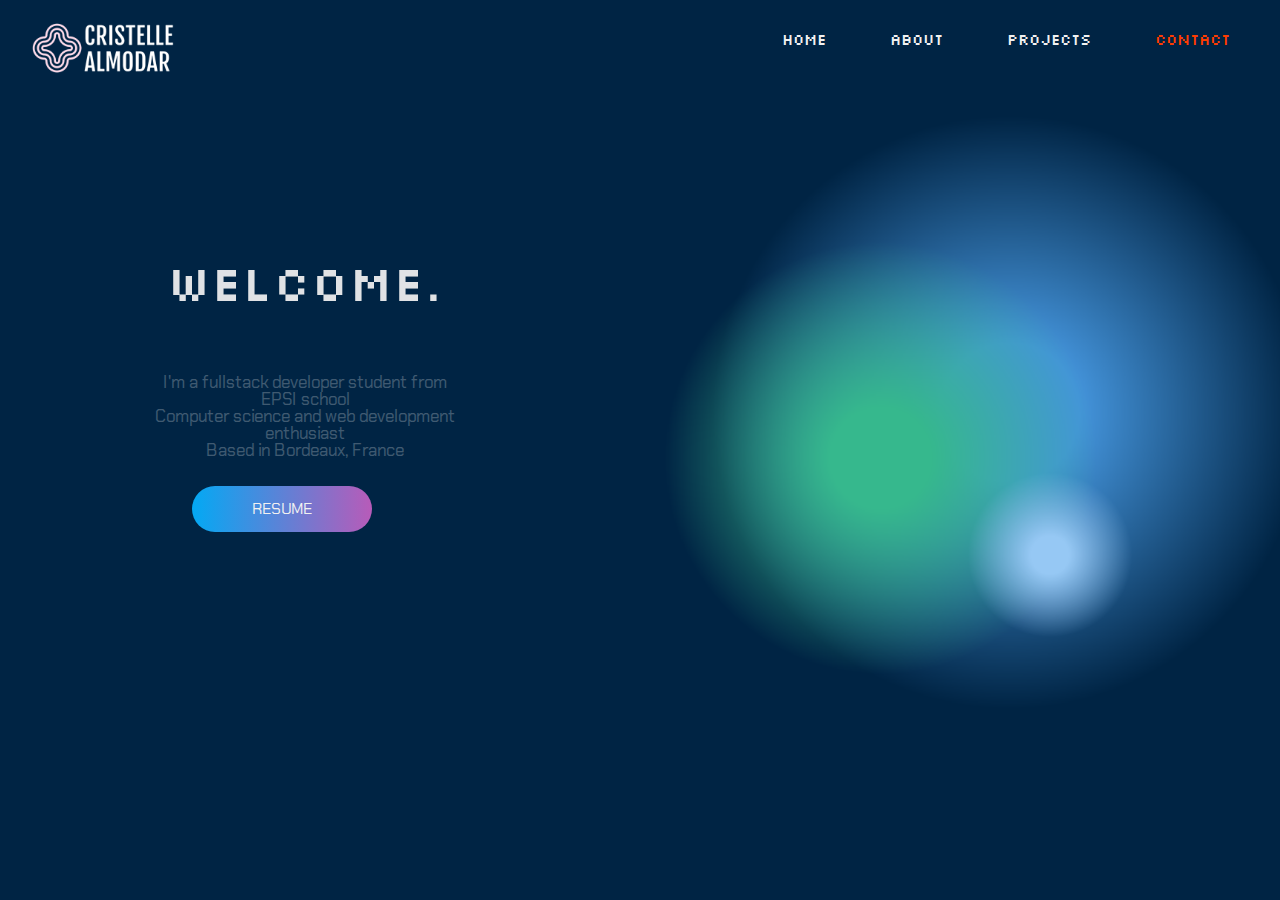
<file: index.html>
<!DOCTYPE html>
<html lang="fr">
<head>
    <meta charset="UTF-8">
    <meta http-equiv="X-UA-Compatible" content="IE=edge">
    <meta name="viewport" content="width=device-width, initial-scale=1.0">
    <title>Portfolio Cristelle Almodar</title>
    <link rel="preconnect" href="https://fonts.googleapis.com">
    <link rel="preconnect" href="https://fonts.gstatic.com" crossorigin>
    <link href="https://fonts.googleapis.com/css2?family=Alexandria:wght@100;200;300;400;600;800&family=Chakra+Petch:wght@300;400&family=Silkscreen&display=swap" rel="stylesheet">
    <link rel="stylesheet" href="style.css">
</head>
<body id="index">

    <!-- Menu -->

    <nav class="navbar">
      <img class="logo" src="ressources/logo-CA-rose.png" alt="logo site"> 
        <div class="nav-links">
          <ul>
              <li><a href="index.html">Home</a></li>
              <li><a href="about.html">About</a></li>
              <li><a href="projects.html">Projects</a></li>
              <li><a href="contact.html" class="active">Contact</a></li>
          </ul>
        </div>
      <img src="ressources/menu-hamburger-blanc.png" alt="hamburger menu" class="hamburger-menu">
    </nav>
    
    <!-- Home -->
    
    <div class="content">
      
      <div class="text-content">
        <h1>
          Welcome. 
        </h1>
        <h2>
          I'm a fullstack developer student from EPSI school
          <br>
          Computer science and web development enthusiast
          <br>
          Based in Bordeaux, France
        </h2>

        <div class="content-btn">
            <a class="btn" href="ressources/CV-CA.pdf" target="_blank">
              Resume
            </a> 
        </div>
      </div>

         <div class="index-img">
            <img class="img-computer" src="ressources/oldcomputer.png" alt="old Computer">
          </div>

    </div> 

<script src="https://cdnjs.cloudflare.com/ajax/libs/gsap/3.11.4/gsap.min.js"></script>
<script src="script.js"></script>    
</body>
</html>
</file>
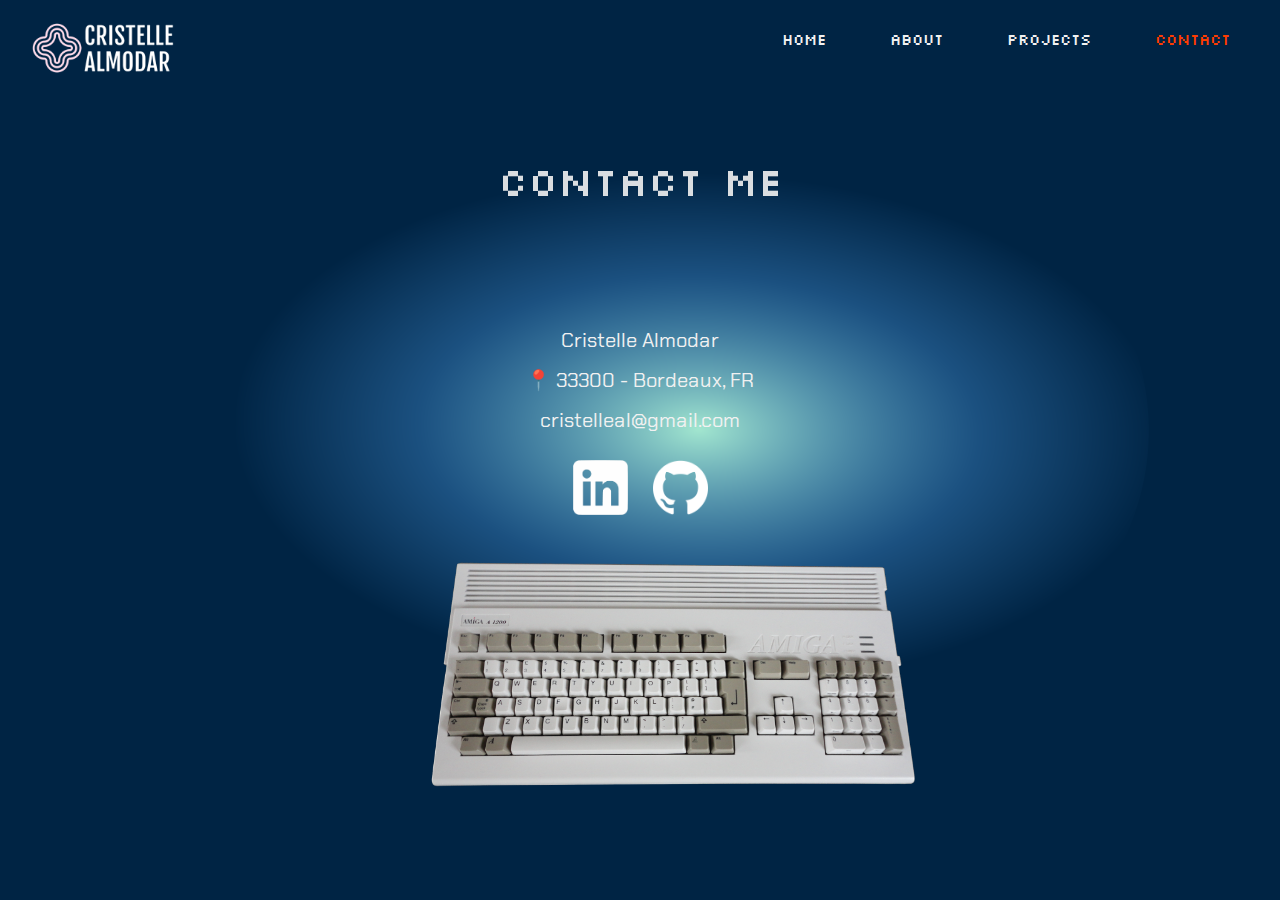
<file: contact.html>
<!DOCTYPE html>
<html lang="fr">
<head>
    <meta charset="UTF-8">
    <meta http-equiv="X-UA-Compatible" content="IE=edge">
    <meta name="viewport" content="width=device-width, initial-scale=1.0">
    <title>Portfolio Cristelle Almodar</title>
    <link rel="preconnect" href="https://fonts.googleapis.com">
    <link rel="preconnect" href="https://fonts.gstatic.com" crossorigin>
    <link href="https://fonts.googleapis.com/css2?family=Alexandria:wght@100;200;300;400;600;800&family=Chakra+Petch:wght@300;400&family=Silkscreen&display=swap" rel="stylesheet">
    <link rel="stylesheet" href="style.css">
</head>
<body id="contact">

    <!-- Navigation section-->

    <nav class="navbar">
      <img class="logo" src="ressources/logo-CA-rose.png" alt="logo site"> 
        <div class="nav-links">
          <ul>
              <li><a href="index.html">Home</a></li>
              <li><a href="about.html">About</a></li>
              <li><a href="projects.html">Projects</a></li>
              <li><a href="contact.html" class="active">Contact</a></li>
          </ul>
        </div>
      <img src="ressources/menu-hamburger-blanc.png" alt="hamburger menu" class="hamburger-menu">
    </nav>

    <!-- Contact section -->

    <div class="contact-section">
      <h1> Contact me </h1>
      <p> 
        Cristelle Almodar
        <br><br>
        &#128205; 33300 - Bordeaux, FR
        <br><br>
          <span>
            cristelleal@gmail.com
          </span>
            <br><br>
            <a href="https://www.linkedin.com/in/cristelle-almodar/" target="_blank" class="contact-img1">
              <img src="ressources/linkedin-logo.png" alt="lindedin logo">
            </a>
            <a href="https://github.com/cristelleal" target="_blank" class="contact-img2"> 
              <img src="ressources/github-logo.png" alt="github logo">
            </a>
        </p>
    </div>

    <div class="background-contact">
      <img src="ressources/keypad.png" alt="clavier d'ordinateur" class="img-keyboard">
    </div>  

<script src="https://cdnjs.cloudflare.com/ajax/libs/gsap/3.11.4/gsap.min.js"></script>
<script src="script.js"></script>    
</body>
</html>
</file>
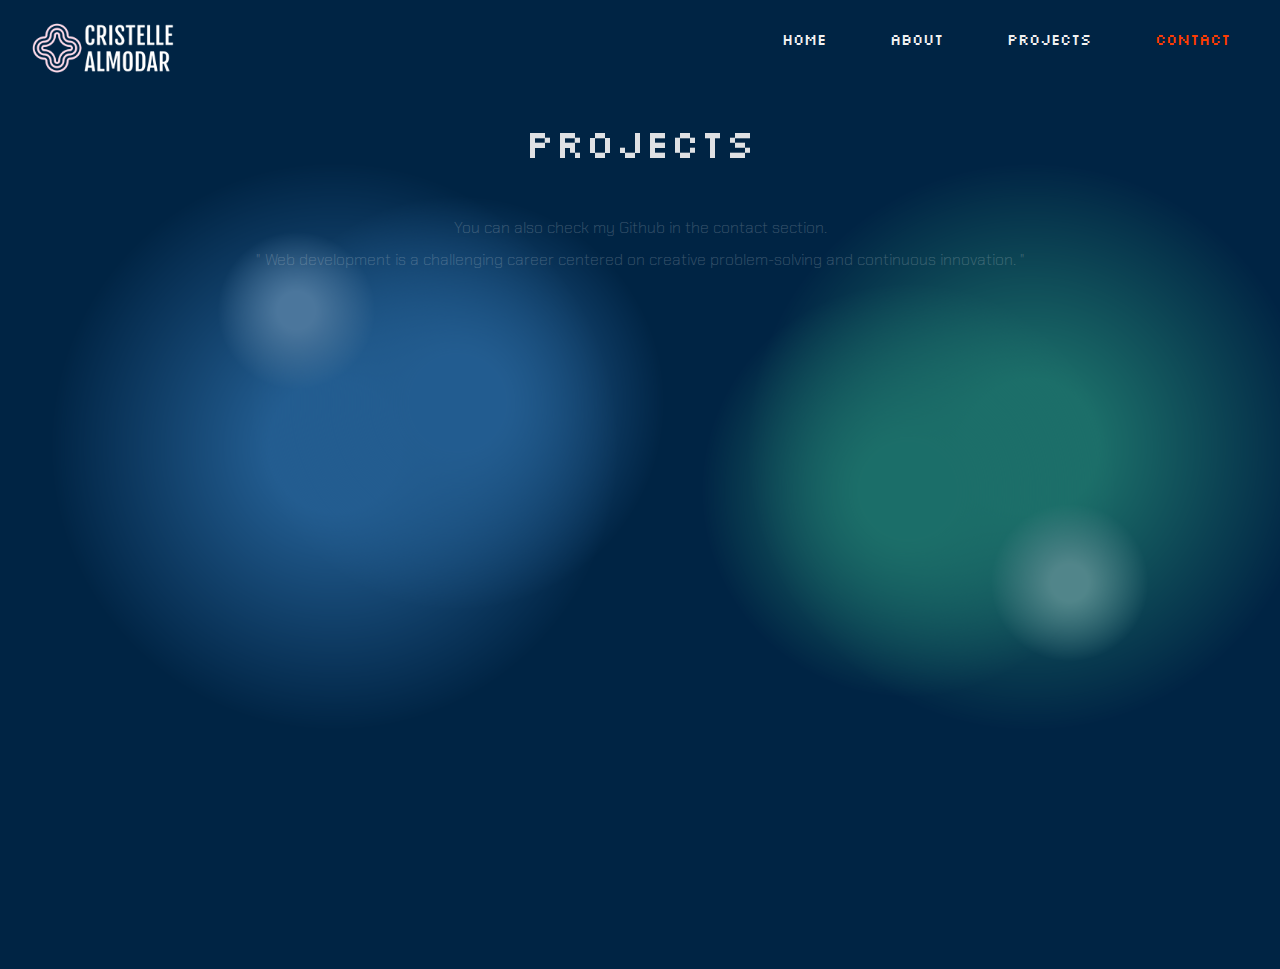
<file: projects.html>
<!DOCTYPE html>
<html lang="en">
<head>
    <meta charset="UTF-8">
    <meta http-equiv="X-UA-Compatible" content="IE=edge">
    <meta name="viewport" content="width=device-width, initial-scale=1.0">
    <title>Portfolio Cristelle Almodar</title>
    <link rel="preconnect" href="https://fonts.googleapis.com">
    <link rel="preconnect" href="https://fonts.gstatic.com" crossorigin>
    <link href="https://fonts.googleapis.com/css2?family=Alexandria:wght@100;200;300;400;600;800&family=Chakra+Petch:wght@300;400&family=Silkscreen&display=swap" rel="stylesheet">
    <link rel="stylesheet" href="style.css">
</head>
<body id="projects">

    <!-- Navigation section-->

    <nav class="navbar">
      <img class="logo" src="ressources/logo-CA-rose.png" alt="logo site"> 
        <div class="nav-links">
          <ul>
              <li><a href="index.html">Home</a></li>
              <li><a href="about.html">About</a></li>
              <li><a href="projects.html">Projects</a></li>
              <li><a href="contact.html" class="active">Contact</a></li>
          </ul>
        </div>
      <img src="ressources/menu-hamburger-blanc.png" alt="hamburger menu" class="hamburger-menu">
    </nav>

    <!-- Projects section -->
    
    <div class="projects-content">

      <h1>
        Projects 
      </h1>
      <h2> 
        You can also check my Github in the contact section.
        <br><br>
        " Web development is a challenging career centered on creative problem-solving and continuous innovation.  "
      </h2>
    <div class="boxes">

    <div class="card">
      <div class="card-content">
        <h2>#1</h2>
          <p>
            Curriculum vitae website with a dark design
            <br>
            HTML, CSS, JavaScript
          </p>
          <div>
            <img src="ressources/darktheme.png" alt="image index d'un site sombre">
          </div>
          <div >
            <img src="ressources/darktheme-2.png" alt="image contenu d'un site sombre">
          </div>
          <div>
            <img src="ressources/darktheme-4.png" alt="formulaire de contact d'un site sombre">
          </div>
      </div>
    </div>

    <div class="card-2">
      <div class="card-content">
        <h2>#2</h2>
          <p>
            Website for a fake kingdom, light
            <br>
            HTML, CSS, JavaScript
          </p>
          <div>
            <img src="ressources/lighttheme.png" alt="light website homepage">
          </div>
          <div>
            <img src="ressources/lighttheme-2.png" alt="light website content">
          </div>
          <div>
            <img src="ressources/light-theme-3.png" alt="light website contact form">
          </div>
      </div>
    </div>
    </div> 
    </div>  

  <script src="https://cdnjs.cloudflare.com/ajax/libs/gsap/3.11.4/gsap.min.js"></script>
  <script src="script.js"></script>    
</body>
</html>
</file>
<file: style.css>
/* Reset CSS */

html, body, div, span, applet, object, iframe,
h1, h2, h3, h4, h5, h6, p, blockquote, pre,
a, abbr, acronym, address, big, cite, code,
del, dfn, em, img, ins, kbd, q, s, samp,
small, strike, strong, sub, sup, tt, var,
b, u, i, center,
dl, dt, dd, ol, ul, li,
fieldset, form, label, legend,
table, caption, tbody, tfoot, thead, tr, th, td,
article, aside, canvas, details, embed,
figure, figcaption, footer, header, hgroup,
menu, nav, output, ruby, section, summary,
time, mark, audio, video {
	margin: 0;
	padding: 0;
	border: 0;
	font-size: 100%;
	font: inherit;
	vertical-align: baseline;
}

article, aside, details, figcaption, figure,
footer, header, hgroup, menu, nav, section {
	display: block;
}

a, ul, li {
  list-style: none;
  text-decoration: none;
}

blockquote, q {
  quotes: none;
}

blockquote:before, blockquote:after,
q:before, q:after {
  content: '';
  content: none;
}

::-webkit-scrollbar {
  display: none;
}

::selection {
  color: #f1f1f1;
  background:#d389d3e8;
}

body {
  scroll-behavior: smooth;
  line-height: 1;
  height: 100vh;
  width: 100vw;
  font-family: 'Alexandria', sans-serif;
}


                /* ------ Navigation / Home ------ */

        
.navbar {
  width: 100%;
  height: 80px;
  align-items: center;
  display: flex;
  justify-content: space-between;
}

.navbar a {
  color: #f1f1f1;
  font-family: 'Silkscreen';
  font-size: 15px;
  align-items: center;
}

.navbar .logo {
  margin: 15px 0 0 15px;
  width: 11em;
  cursor: pointer;
}

.navbar .nav-links ul li{
  position: relative;
  display: inline;
  margin: 15px 40px 0 0;
  padding: 10px;
}

.navbar .nav-links ul li .active {
  color: rgb(255, 60, 0);
}

.navbar .nav-links ul li::before {
  content: "";
  position: absolute;
  background: #f1f1f1;
  width: 90%;
  height: 1px;
  background-color: #f1f1f1;
  bottom: 0;
  transform-origin: 100% 0;
  transform: scaleX(0);
  transition: transform 0.4s;
}

.navbar .nav-links ul li:hover::before {
  transform-origin: 0 0;
  transform: scaleX(1);
}

.navbar .hamburger-menu {
  display: none;
  position: absolute;
  top: 25px;
  right: 25px;
  width: 35px;
  cursor: pointer;
}

.content {
  display: flex;
  align-items: center;
}

.content .text-content h1 {
  font-family: 'Silkscreen', 'cursive';
  color: #f1f1f1;
  font-size: 50px;
  margin: 0 0 30px 130px;
  text-align: center;
  padding: 15px;
  text-align: center;
}

.content .text-content h2 {
  font-family: 'Chakra Petch', sans-serif;
  color: #f1f1f1;
  font-size: 17px;
  margin: 0 0 30px 130px;
  padding: 15px;
  text-align: center;
}

.content-btn {
  font-family: 'Chakra Petch', sans-serif;
  display: flex;
  margin-top: 35px;
  margin-left: 55%;
  justify-content: center;
  align-items: center;
}

.content .index-img .img-computer {
  height:550px;
  width: 600px;
  margin-top: 90px;
  margin-left: 200px;
}

.btn {
    padding: 15px 60px;
    border-radius: 30px; 
    transform: translate(-50%,-50%);
    text-align: center;
    color: #f1f1f1;
    text-transform: uppercase;
    box-sizing: border-box;
    background: linear-gradient(90deg,#03a9f4,#f441a5,#ffeb3b,#03a9f4);
    background-size: 400%;
    cursor: pointer;
}

.btn:hover
{
    animation: animate 8s linear infinite;
}

@keyframes animate
{
    0%
    {
        background-position: 0%;
    }
    100%
    {
        background-position: 400%;
    }
}

.btn:before {
    content: '';
    position: absolute;
    top: -5px;
    left: -5px;
    bottom: -5px;
    right: -5px;
    z-index: -1;
    background: linear-gradient(90deg,#03a9f4,#f441a5,#ffeb3b,#03a9f4);
    background-size: 400%;
    border-radius: 40px;
    opacity: 0;
    transition: 1s;
}

.btn:hover:before {
    filter: blur(20px);
    opacity: 1;
    animation: animate 8s linear infinite;
}


body#index {
  background-image: url(ressources/background-blue.png);
  background-repeat: no-repeat;
  background-size: cover;
  overflow: hidden;
}


               /* ------ About section ------ */


body#about {
  background-color: #002444ff;
}

.about-section-title {
  text-align: center;
  padding: 130px;
  color: #f1f1f1;
  font-family: 'Silkscreen', 'Cursive';
  font-size: 40px;
}

.box-timeline {
  width: 100%;
  height: 1300px;
  position: relative;
  padding: 80px 0 250px 0;
  margin-bottom: 100px;
}

.line {
  height: 1000px;
  width: 2px;
  margin: 0 auto;
  background: #f1f1f181;
}

.circle {
  width: 80px;
  height: 80px;
  border-radius: 50%;
  position: absolute;
  background: #002444ff;
  border: 2px solid #f1f1f181;
  left: 50%;
  transform: translate(-50%);
  display: flex;
  justify-content: center;
  align-items: center;
  font-size: 40px;
}
/* 1000 - 160 + 80 / 3 =~ 306 */
.r1{top: 80px;}
.r2{top: 386px;}
.r3{top: 692px;}
.r4{top: 1000px;}

.box {
  font-family: 'Chakra Petch', sans-serif;
  color: #002444ff;
  width: 300px;
  padding: 20px;
  border-radius: 9px;
  height: auto;
  background: #f1f1f1;
  box-shadow: 0 10px 15px rgba(0,0,0,0.5);
  position: absolute;
  left: 50%;
  transform: translate(-50%);
  text-align: center;
}

.box h2 {
  padding: auto;
}

.box p {
  padding: auto;
}

.b1 {
  top: 80px;
  left: calc(50% - 270px);
}
.b2 {
  top: 386px;
  left: calc(50% + 270px);
}
.b3 {
  top: 700px;
  left: calc(50% - 270px);
}
.b4 {
  top: 1000px;
  left: calc(50% + 270px);
}

.box p {
  line-height: 20px;
  font-size: 18px;
  margin: 10px 0 20px 0;
}


               /* ------ Projects section  ------ */


body#projects {
  background-image: url(ressources/background-projects.png);
  background-repeat: no-repeat;
  background-color: #002444ff;
}

.boxes {
  display: flex;
  justify-content: center;
  margin-top: 25px;
  flex-wrap: wrap;
  margin: 0;
  padding: 0;
}

.projects-content h1 {
  text-align: center;
  padding: 50px;
  color: #f1f1f1;
  font-family: 'Silkscreen', 'Cursive';
  font-size: 40px;
}

.projects-content h2 {
  font-family: 'Chakra Petch', sans-serif;
  color: #f1f1f1;
  font-weight: 200;
  margin: auto;
  text-align: center;
}

.card {
  height: 600px;
  width: 400px;
  background: rgba(255, 255, 255, 0.1);
  backdrop-filter: blur(10px);
  -webkit-backdrop-filter: blur(10px);
  text-align: center;
  margin: 50px;
  font-family: 'Chakra Petch', sans-serif;
  color: #f1f1f1;
  border-radius: 5px;
  border-top: 1px solid rgb(125, 125, 125);
  border-left: 1px solid rgba(125, 125, 125, 0.442);
  box-shadow: 0 0 5px 2px rgba(125, 125, 125, 0.39) ;
}

.card h2 {
  font-size: 20px;
  margin: 5px;
  padding: 5px;
}

.card p {
  font-size: 15px;
  margin: 8px;
}

.card img {
  width: 330px;
  margin: auto;
}

.card-2 {
  height: 600px;
  width: 400px;
  background: rgba(255, 255, 255, 0.1);
  backdrop-filter: blur(10px);
  -webkit-backdrop-filter: blur(10px);
  text-align: center;
  margin: 50px;
  font-family: 'Chakra Petch', sans-serif;
  color: #f1f1f1;
  border-radius: 5px;
  border-top: 1px solid rgb(125, 125, 125);
  border-left: 1px solid rgba(125, 125, 125, 0.442);
  box-shadow: 0 0 5px 2px rgba(125, 125, 125, 0.39) ;
}

.card-2 h2 {
  font-size: 20px;
  margin: 5px;
  padding: 5px;
}

.card-2 p {
  font-size: 15px;
  margin: 8px;
}

.card-2 img {
  width: 324px;
  margin: auto;
}


               /* ------ Contact section ------ */


body#contact {
  background-image: url(ressources/background-contact-section.png);
  background-repeat: no-repeat;
  background-color: #002444ff;
}

.contact-section h1 {
  text-align: center;
  padding: 90px;
  color: #f1f1f1;
  font-family: 'Silkscreen', 'Cursive';
  font-size: 40px;
}

.contact-section p {
  text-align: center;
  justify-content: center;
  color: #f1f1f1;
  font-size: 20px;
  margin: 30px;
  font-family: 'Chakra Petch', sans-serif;
}

.contact-section span:hover {
 color: red;
}

.contact-section img {
  width: 55px;
  padding: 10px;
}

.contact-section img:hover {
  width: 65px;
  transition: 0.5s;
}

.background-contact img {
  width: 500px;
  margin-left: 33%;
}


               /* Medias queries - small screens */

               
@media screen and (max-width: 950px) {
    
    .navbar .hamburger-menu {
      display: block;
      z-index: 2;
    }

    .nav-links {
        top: 0;
        left: 0;
        position: absolute;
        background-color: rgba(190, 190, 190, 0);
        backdrop-filter: blur(9px);
        -webkit-backdrop-filter: blur(9px);
        width: 100%;
        height: 100%;
        display: flex;
        justify-content: center;
        align-items: center;
        margin-left: -100%;
        transition: all 0.5s ease;
        z-index: 2;
    }

    .nav-links.mobile-menu {
        margin-left: 0px;
    }

    .nav-links ul {
        display: flex;
        justify-content: center;
        align-items: center;
        flex-direction: column;
        left: 0;
    }

    .navbar .nav-links ul li {
        margin: 25px;
        font-size: 1.5em;
        color: #f1f1f1;
    }

    body#index {
      background-position: center;
    }

    .content {
      flex-direction: column-reverse;
    }
    
    .content .index-img .img-computer {
      height: 250px;
      width: 270px;
      margin-top: 15px;
      margin-left: 0px;
    }
    
    .content .text-content h1 {
      font-size: 50px;
      margin: 15px;
    }
    
    .content .text-content h2 {
      margin: 25px;
    }
 
    .content-btn .btn {
      margin-right: 25%;
    }

    body#about {
      background-size: 115%;
    }

    .img-keyboard {
      display: none;
    }

}

@media screen and (max-width: 1000px) {

  .line {
    position: relative;
    left: 130px;
  }
  .circle {
    left: calc(50% + 130px);
  }
  .box {
    left: calc(38% - 0px);
    width: auto;
    padding: auto;
  }
}

@media screen and (max-width: 740px) {

  .projects-content h2 {
    margin: 20px;
  }

  .boxes {
    width: 50%, 50%;
  }

  .card img {
    width: 95%;
  }

  .card-2 img {
    width: 95%;
  }
}
</file>
